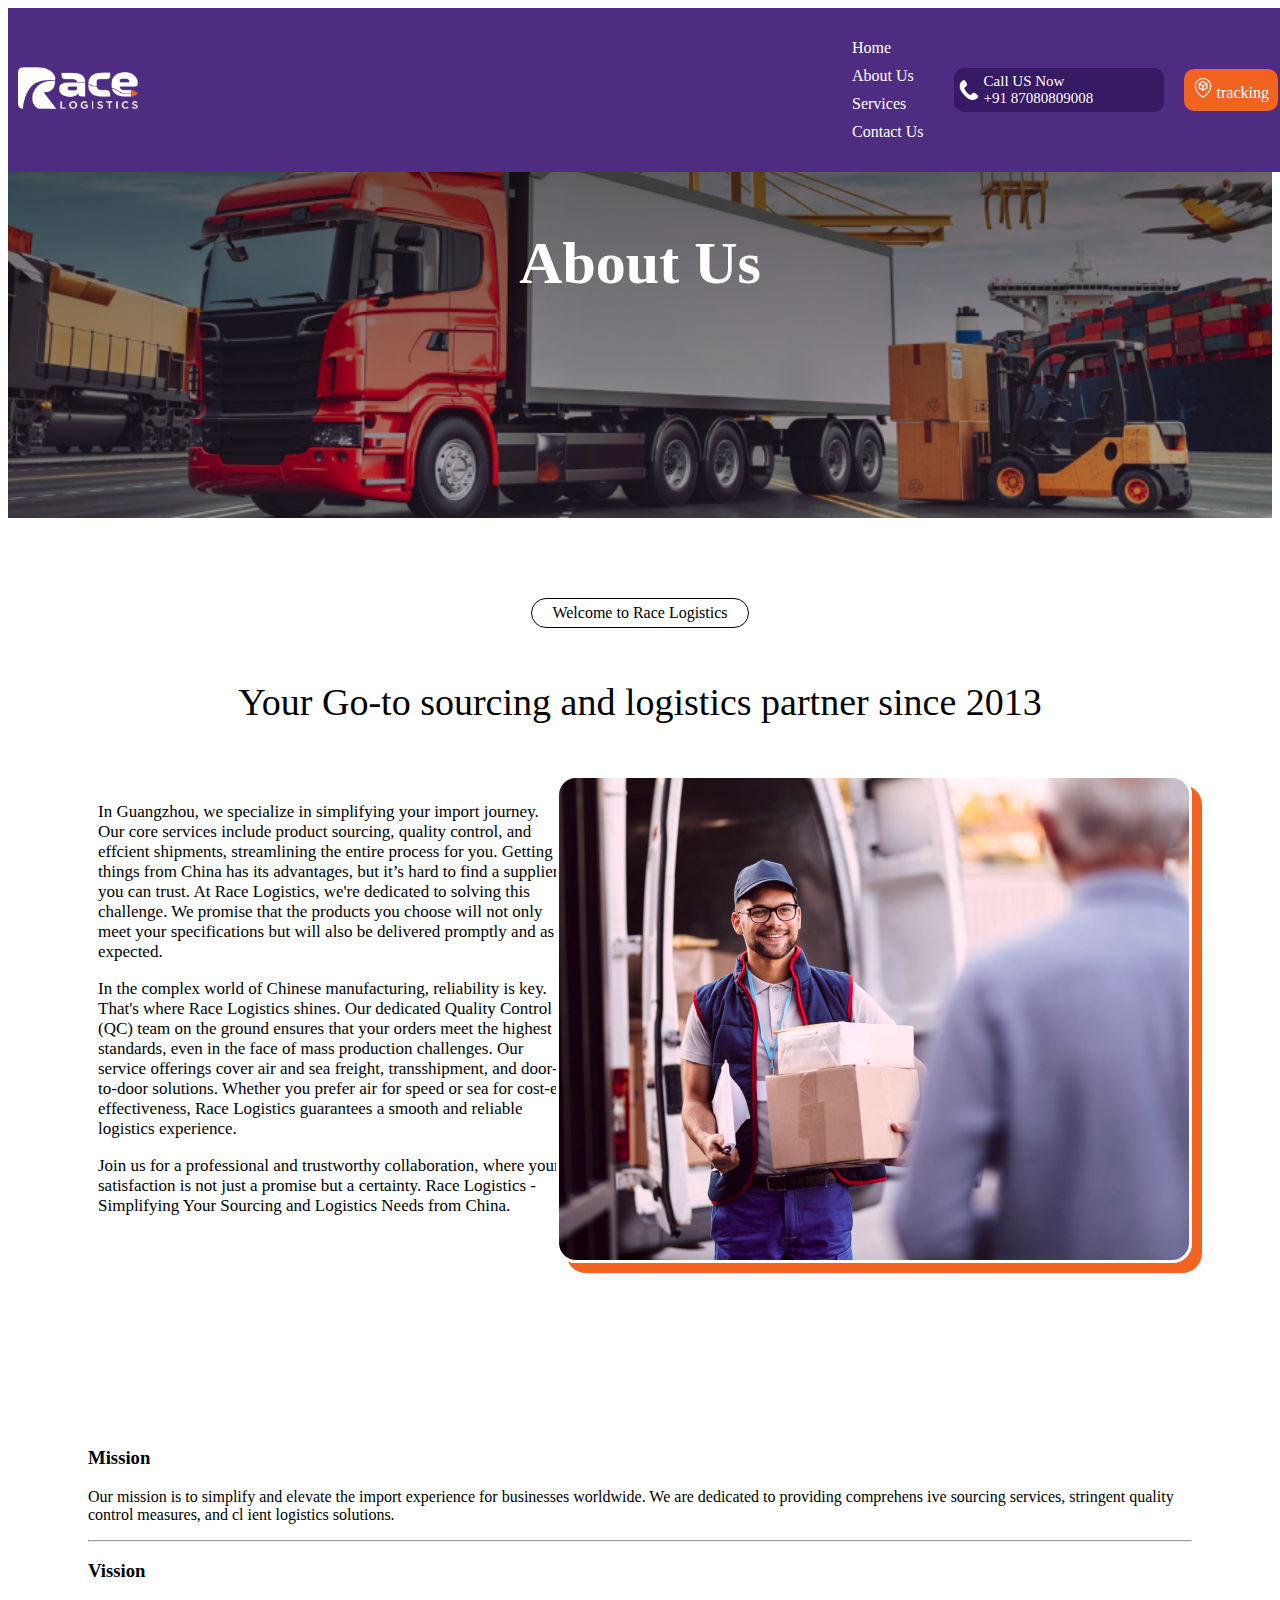
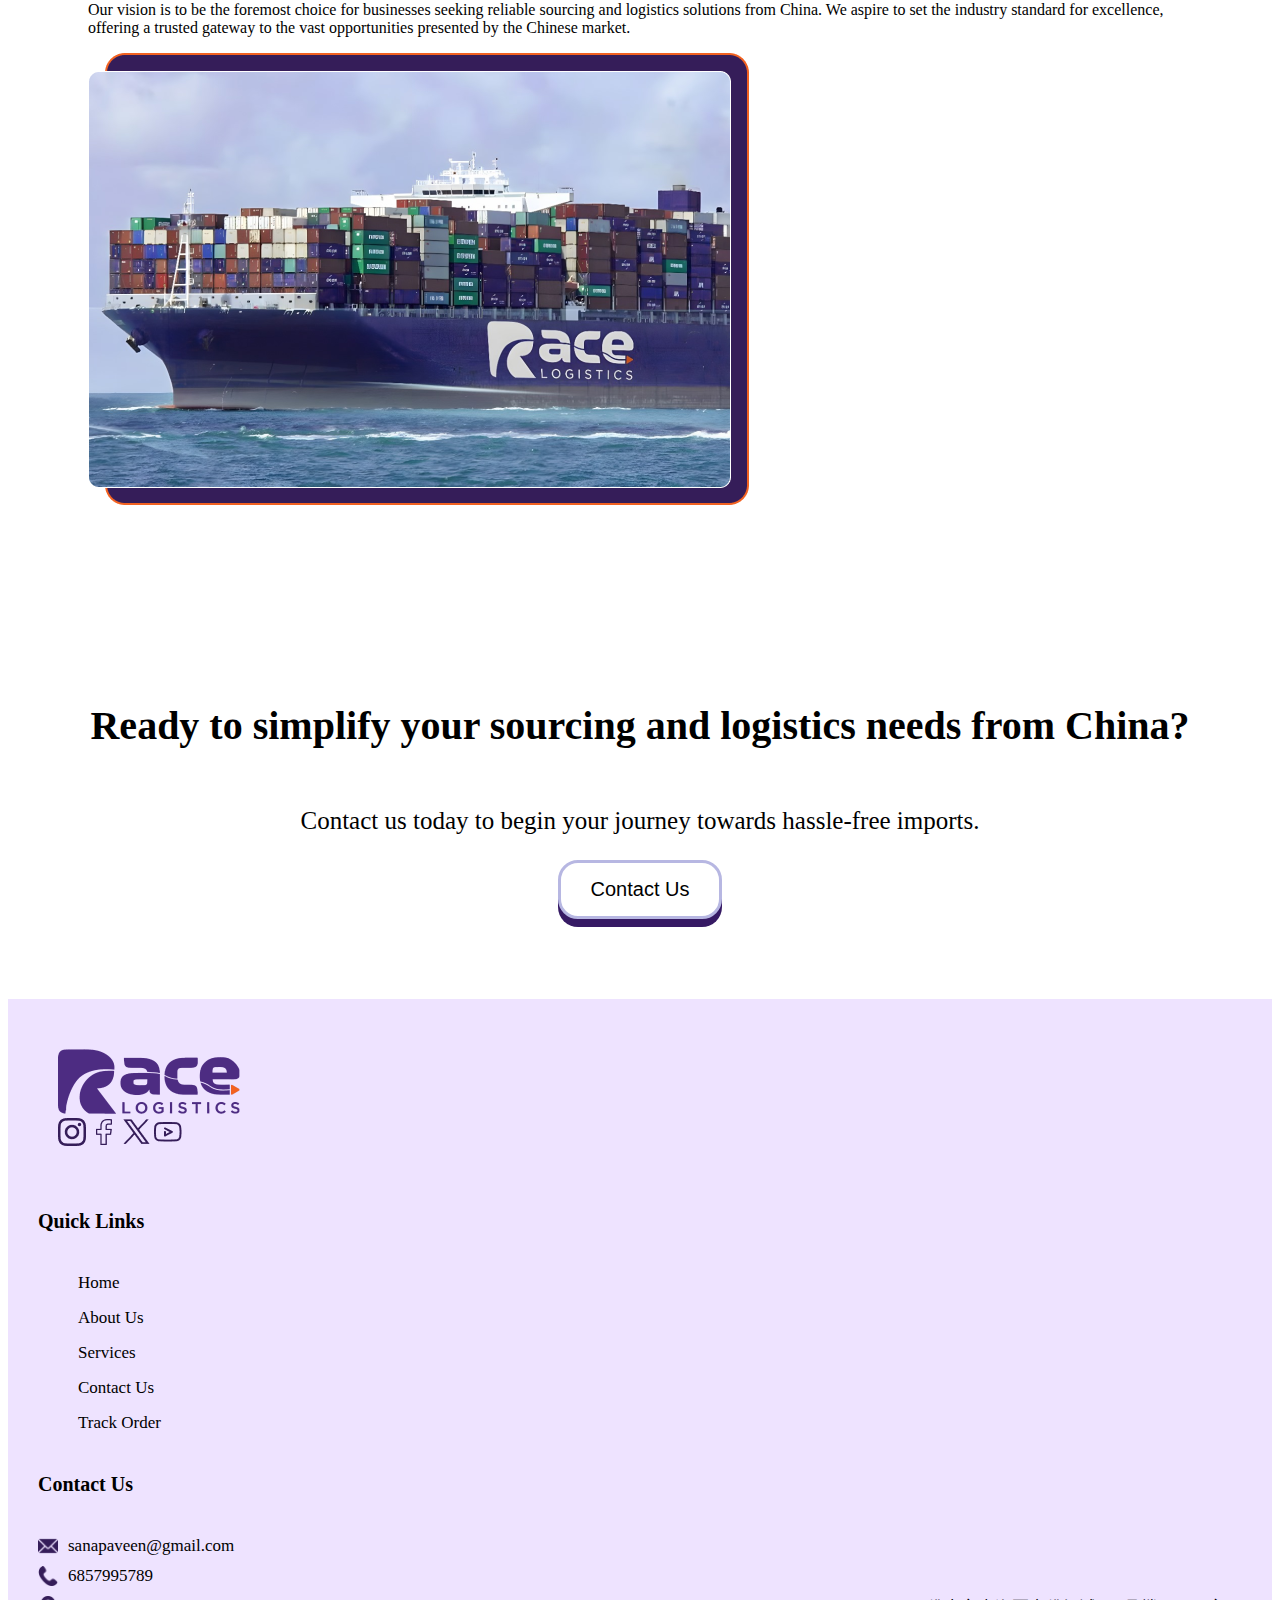
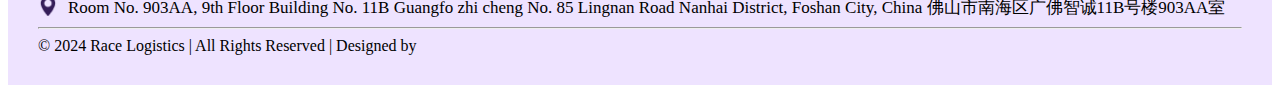
<file: about.html>
<!DOCTYPE html>
<html lang="en">

<head>
    <meta charset="UTF-8">
    <meta name="viewport" content="width=device-width, initial-scale=1.0">
    <title>about us</title>
    <link href="https://cdn.jsdelivr.net/npm/bootstrap@5.3.8/dist/css/bootstrap.min.css" rel="stylesheet"
        integrity="sha384-sRIl4kxILFvY47J16cr9ZwB07vP4J8+LH7qKQnuqkuIAvNWLzeN8tE5YBujZqJLB" crossorigin="anonymous">
    <link rel="stylesheet" href="css/style.css">
    <link rel="stylesheet" href="css/responsive.css">
</head>

<body>
    <header>
        <div class="container">
            <div class="header">
                <div class="logo">
                    <a href="index.html">
                        <img src="img/race-logo.png" alt="">
                    </a>
                </div>
                <div class="sub-group">
                    <nav>
                        <ul class="nav">
                            <li><a href="index.html">Home</a></li>
                            <li><a href="about.html">About Us</a></li>
                            <li><a href="services.html">Services</a></li>
                            <li><a href="">Contact Us</a></li>
                        </ul>
                    </nav>
                    <div class="call">
                        <img src="img/call.png" alt="">
                        <a href="tel=9809080809">Call US Now <br> +91 87080809008</a>
                    </div>
                    <div class="track">
                        <img src="img/track.png" alt="">
                        <a href="#">tracking</a>
                    </div>
                </div>
            </div>
        </div>
    </header>
    <section id="about-hero">
        <div class="container">
            <div class="about-hero">
                <h1>About Us</h1>
            </div>
        </div>
    </section>
    <section id="about-history">
        <div class="container">
            <div class="about-history">
                <p class="door">Welcome to Race Logistics</p>
                <h2>Your Go-to sourcing and logistics partner since 2013</h2>
                <div class="row">
                    <div class="col-lg-6">
                        <div class="text">
                            <p>In Guangzhou, we specialize in simplifying your import journey. Our core services include
                                product sourcing, quality control, and effcient shipments, streamlining the entire
                                process
                                for
                                you. Getting things from China has its advantages, but it’s hard to find a supplier you
                                can
                                trust. At Race Logistics, we're dedicated to solving this challenge. We promise that the
                                products you choose will not only meet your specifications but will also be delivered
                                promptly
                                and as expected. </p>

                            <p> In the complex world of Chinese manufacturing, reliability is key. That's where Race
                                Logistics
                                shines. Our dedicated Quality Control (QC) team on the ground ensures that your orders
                                meet
                                the
                                highest standards, even in the face of mass production challenges. Our service offerings
                                cover
                                air and sea freight, transshipment, and door-to-door solutions. Whether you prefer air
                                for
                                speed
                                or sea for cost-e effectiveness, Race Logistics guarantees a smooth and reliable
                                logistics
                                experience. </p>

                            <p> Join us for a professional and trustworthy collaboration, where your satisfaction is not
                                just a
                                promise but a certainty. Race Logistics - Simplifying Your Sourcing and Logistics Needs
                                from
                                China.</p>
                        </div>
                    </div>
                    <div class="col-lg-6">
                        <img src="img/about-history-image.png" alt="">
                    </div>
                </div>
            </div>
        </div>
    </section>
    <section id="about-goals">
        <div class="container">
            <div class="about-goals">
                <div class="row">
                    <div class="col-lg-6">
                        <div class="about-goal">
                            <div class="mission">
                                <h3>Mission</h3>
                                <p>Our mission is to simplify and elevate the import experience
                                    for businesses worldwide. We are dedicated to providing comprehens
                                    ive sourcing services, stringent quality control measures, and cl
                                    ient logistics solutions.</p>
                            </div>
                            <hr>
                            <div class="Vission">
                                <h3>Vission</h3>
                                <p>Our vision is to be the foremost choice for businesses seeking reliable
                                    sourcing and logistics solutions from China. We aspire to set the industry standard
                                    for excellence, offering a trusted
                                    gateway to the vast opportunities presented by the Chinese market.</p>
                            </div>
                        </div>
                    </div>
                    <div class="col-lg-6">
                        <img src="img/about-ship.png" alt="">
                    </div>
                </div>
            </div>
        </div>
    </section>
    <section id="common-contact">
        <div class="container">
            <div class="common-contact">
                <h2>Ready to simplify your sourcing and logistics needs from China?</h2>
                <p>Contact us today to begin your journey towards hassle-free imports.</p>
                <button>
                    <a href="">Contact Us</a>
                </button>
            </div>
        </div>
    </section>
    <footer>
        <div class="container">
            <div class="footer">
                <div class="row">
                    <div class="col-lg-7 col-md   col-sm-">
                        <div class="footer-image">
                            <a href="index.html">
                                <img src="img/logo2.png" alt="">
                            </a>
                            <div class="apps">
                                <a href="http://instagram.com">
                                    <img src="img/instagram.png" alt="">
                                </a>
                                <a href="http://facebook.com">
                                    <img src="img/facebook.png" alt="">
                                </a>
                                <a href="http://twitor.com">
                                    <img src="img/titor.png" alt="">
                                </a>
                                <a href="http://youtoub.com">
                                    <img src="img/youtoub.png" alt="">
                                </a>
                            </div>
                        </div>
                    </div>
                    <div class="col-lg-2 col-md   col-sm">
                        <h3>Quick Links</h3>
                        <nav>
                            <ul class="nav">
                                <li><a href="#">Home</a></li>
                                <li><a href="#">About Us</a></li>
                                <li><a href="#">Services</a></li>
                                <li><a href="#">Contact Us</a></li>
                                <li><a href="#">Track Order</a></li>
                            </ul>

                    </div>
                    </nav>

                    <div class="col-lg-3 col-md   col-sm">
                        <h3>Contact Us</h3>
                        <div class="contact-us">
                            <div class="mini-group">
                                <img src="img/email.png" alt="">
                                <a href="emai">sanapaveen@gmail.com</a>
                            </div>
                            <div class="mini-group">
                                <img src="img/phone.png" alt="">
                                <a href="tel:6869988069">6857995789</a>
                            </div>
                            <div class="mini-group">
                                <img src="img/location.png" alt="">
                                <a href="http://google.com">Room No. 903AA, 9th Floor Building No. 11B Guangfo zhi cheng
                                    No.
                                    85 Lingnan Road Nanhai District, Foshan City, China
                                    佛山市南海区广佛智诚11B号楼903AA室</a>
                            </div>
                        </div>
                    </div>
                </div>
            </div>
            <hr>
            <div class="">
                © 2024 Race Logistics | All Rights Reserved | Designed by
            </div>
        </div>
        </div>
    </footer>


   

</body>

</html>
</file>
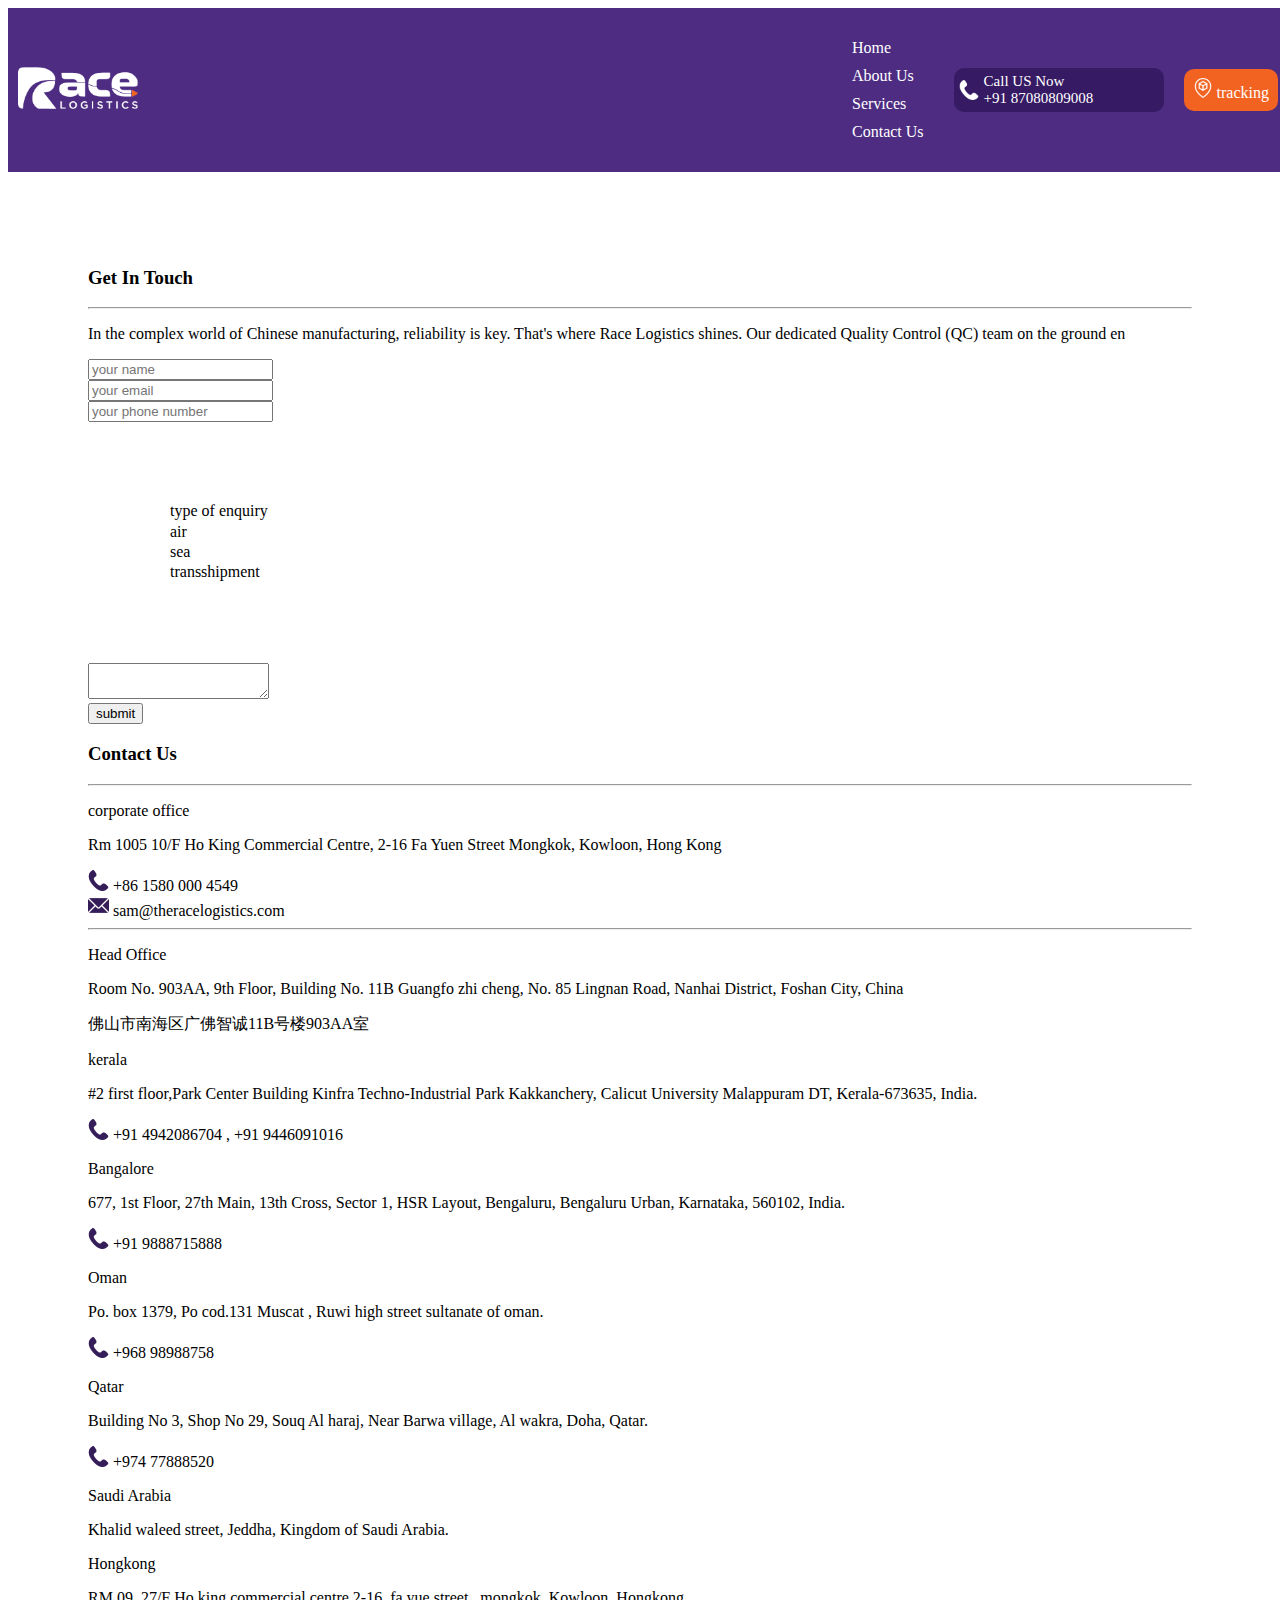
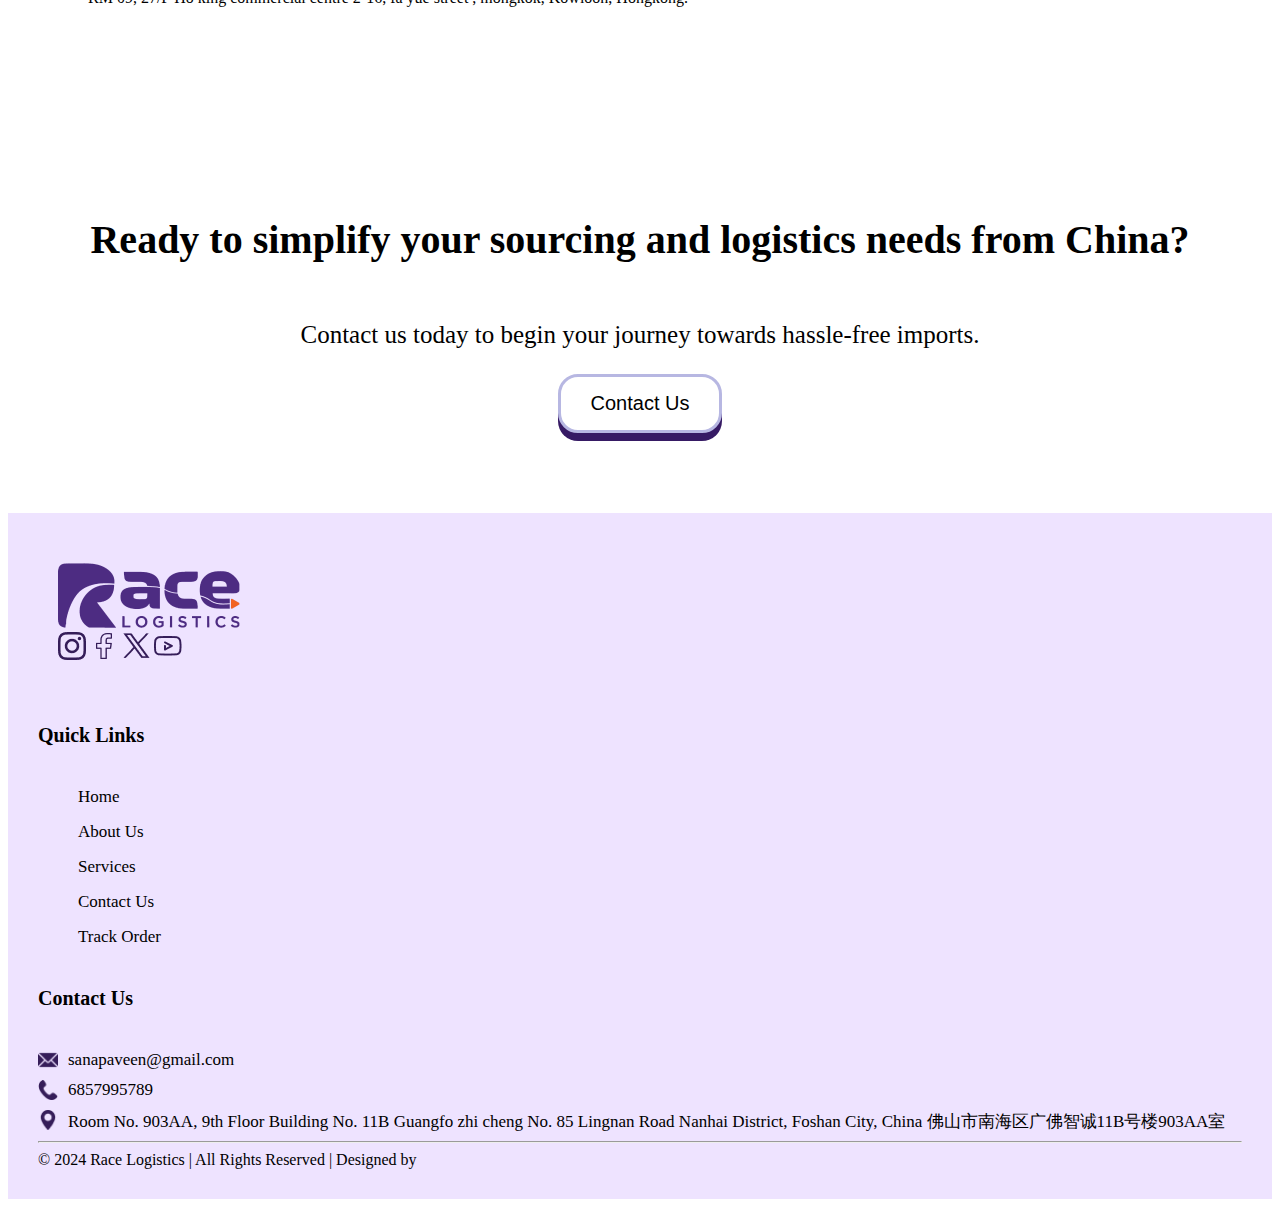
<file: contact.html>
<!DOCTYPE html>
<html lang="en">

<head>
    <meta charset="UTF-8">
    <meta name="viewport" content="width=device-width, initial-scale=1.0">
    <title>Contact Us</title>
    <link href="https://cdn.jsdelivr.net/npm/bootstrap@5.3.8/dist/css/bootstrap.min.css" rel="stylesheet"
        integrity="sha384-sRIl4kxILFvY47J16cr9ZwB07vP4J8+LH7qKQnuqkuIAvNWLzeN8tE5YBujZqJLB" crossorigin="anonymous">
    <link rel="stylesheet" href="css/style.css">
    <link rel="stylesheet" href="css/responsive.css">
</head>

<body>
    <header>
        <div class="container">
            <div class="header">
                <div class="logo">
                    <a href="index.html">
                        <img src="img/race-logo.png" alt="">
                    </a>
                </div>
                <div class="sub-group">
                    <nav>
                        <ul class="nav">
                            <li><a href="index.html">Home</a></li>
                            <li><a href="about.html">About Us</a></li>
                            <li><a href="services.html">Services</a></li>
                            <li><a href="contact.html">Contact Us</a></li>
                        </ul>
                    </nav>
                    <div class="call">
                        <img src="img/call.png" alt="">
                        <a href="tel=9809080809">Call US Now <br> +91 87080809008</a>
                    </div>
                    <div class="track">
                        <img src="img/track.png" alt="">
                        <a href="#">tracking</a>
                    </div>
                </div>
            </div>
        </div>
    </header>
    <section id="contact-hero">
        <div class="container">
            <div class="contact-hero">

            </div>
        </div>
    </section>
    <section id="about-contact">
        <div class="container">
            <div class="about-contact">
                <div class="raw ">
                    <div class="col-lg-12">
                        <div class="row box">
                            <div class="col-lg-6">
                                <div class="">
                                    <h3 class="contact-h3">Get In Touch</h3>
                                    <hr>
                                    <p class=" big contact-pp">In the complex world of Chinese manufacturing, reliability is
                                        key. That's where Race Logistics shines. Our dedicated Quality Control (QC) team
                                        on the ground en</p>
                                    <form action="">
                                        <div class="row g-1">
                                            <div class="col-lg-6">
                                                <div class="apply-info">
                                                    <input type="text" name="name" placeholder="your name">
                                                </div>
                                            </div>
                                            <div class="col-lg-6">
                                                <div class="apply-info">
                                                    <input type="text" name="email" placeholder="your email">
                                                </div>
                                            </div>
                                            <div class="col-lg-6">
                                                <div class="apply-info">
                                                    <input type="text" name="number" placeholder="your phone number">
                                                </div>
                                            </div>
                                            <div class="col-lg-6">
                                                <div class="apply-info">
                                                    <div class="flexbottom">
                                                        <section name="enquiry" id="">
                                                            <option value="">type of enquiry</option>
                                                            <option value="air">air</option>
                                                            <option value="sea">sea</option>
                                                            <option value="transshipment">transshipment</option>
                                                        </section>
                                                    </div>
                                                </div>
                                            </div>
                                            <div class="col-lg-12">
                                                <div class="flexbottom-addrs">
                                                    <textarea name="address" id="" placeholder="address">
                                                    </textarea>
                                                </div>
                                            </div>
                                        </div>
                                    </form>
                                    <button class="formsubmit">submit</button>
                                </div>
                            </div>
                            <div class="col-lg-2">

                            </div>
                            <div class="col-lg-4">
                                <div class="">
                                    <h3 class="contact-h3">Contact Us</h3>
                                    <hr>
                                    <p class="contact-p contact-pp">corporate office</p>
                                    <p class="contact-pp">Rm 1005 10/F
                                        Ho King Commercial Centre,
                                        2-16 Fa Yuen Street Mongkok,
                                        Kowloon, Hong Kong</p>
                                 <div class="china">
                                       <div >
                                        <img class="img" src="img/phone-contact.png" alt="">
                                        <a class="a" href="tel:+86 1580 000 4549"> +86 1580 000 4549</a>
                                    </div>
                                    <div >
                                        <img class="img"  src="img/email-contact.png" alt="">
                                        <a class="a" href="email"> sam@theracelogistics.com</a>
                                    </div>
                                 </div>
                                    <hr>
                                    <p class="contact-p contact-pp">Head Office</p>
                                    <p class="contact-pp">Room No. 903AA, 9th Floor,
                                        Building No. 11B Guangfo zhi cheng,
                                        No. 85 Lingnan Road,
                                        Nanhai District, Foshan City, China</p>
                                    <p class="china">佛山市南海区广佛智诚11B号楼903AA室</p>
                                </div>
                            </div>
                        </div>
                    </div>
                    <div class="col-lg-12">
                        <div class="row box g-3">
                            <div class="col-lg-4">
                                <p class="contact-p contact-pp">kerala</p>
                                <p class="contact-pp">#2 first floor,Park Center Building
                                    Kinfra Techno-Industrial Park
                                    Kakkanchery, Calicut University
                                    Malappuram DT, Kerala-673635, India.</p>
                                <img class="img" src="img/phone-contact.png" alt="">
                                <a class="a" href="tel: +91 4942086704 , +91 9446091016"> +91 4942086704 , +91 9446091016</a>
                            </div>
                            <div class="col-lg-4">
                                <p class="contact-p contact-pp">Bangalore</p>
                                <p class="contact-pp">677, 1st Floor, 27th Main,
                                    13th Cross, Sector 1, HSR Layout,
                                    Bengaluru, Bengaluru Urban,
                                    Karnataka, 560102, India.</p>
                                <img class="img" src="img/phone-contact.png" alt="">
                                <a class="a" href="tel: +91 9888715888"> +91 9888715888</a>
                            </div>
                            <div  class="col-lg-4">
                                <p class="contact-p contact-pp">Oman</p>
                                <p class="contact-pp">Po. box 1379, Po cod.131 Muscat ,
                                    Ruwi high street
                                    sultanate of oman.</p>
                                <img class="img" src="img/phone-contact.png" alt="">
                                <a class="a" href="tel:  +968 98988758"> +968 98988758</a>
                            </div>
                            <div class="col-lg-4">
                                <p class="contact-p contact-pp">Qatar</p>
                                <p class="contact-pp">Building No 3, Shop No 29,
                                    Souq Al haraj, Near Barwa village,
                                    Al wakra, Doha, Qatar.</p>
                                <img class="img" src="img/phone-contact.png" alt="">
                                <a class="a" href="tel:   +974 77888520"> +974 77888520</a>
                            </div>
                            <div class="col-lg-4">
                                <p class="contact-p contact-pp">Saudi Arabia</p>
                                <p class="contact-pp">Khalid waleed street,
                                    Jeddha, Kingdom of Saudi Arabia.</p>
                            </div>
                            <div class="col-lg-4">
                                <p class="contact-p contact-pp">Hongkong</p>
                                <p class="contact-pp">RM 09, 27/F Ho king commercial
                                    centre 2-16, fa yue street ,
                                    mongkok, Kowloon, Hongkong.</p>
                            </div>
                        </div>
                    </div>
                </div>
            </div>
        </div>
    </section>
    <section id="common-contact">
        <div class="container">
            <div class="common-contact">
                <h2>Ready to simplify your sourcing and logistics needs from China?</h2>
                <p>Contact us today to begin your journey towards hassle-free imports.</p>
                <button>
                    <a href="">Contact Us</a>
                </button>
            </div>
        </div>
    </section>
    <footer>
        <div class="container">
            <div class="footer">
                <div class="row">
                    <div class="col-lg-7 col-md   col-sm-">
                        <div class="footer-image">
                            <a href="index.html">
                                <img src="img/logo2.png" alt="">
                            </a>
                            <div class="apps">
                                <a href="http://instagram.com">
                                    <img src="img/instagram.png" alt="">
                                </a>
                                <a href="http://facebook.com">
                                    <img src="img/facebook.png" alt="">
                                </a>
                                <a href="http://twitor.com">
                                    <img src="img/titor.png" alt="">
                                </a>
                                <a href="http://youtoub.com">
                                    <img src="img/youtoub.png" alt="">
                                </a>
                            </div>
                        </div>
                    </div>
                    <div class="col-lg-2 col-md   col-sm">
                        <h3>Quick Links</h3>
                        <nav>
                            <ul class="nav">
                                <li><a href="#">Home</a></li>
                                <li><a href="#">About Us</a></li>
                                <li><a href="#">Services</a></li>
                                <li><a href="#">Contact Us</a></li>
                                <li><a href="#">Track Order</a></li>
                            </ul>

                    </div>
                    </nav>

                    <div class="col-lg-3 col-md   col-sm">
                        <h3>Contact Us</h3>
                        <div class="contact-us">
                            <div class="mini-group">
                                <img src="img/email.png" alt="">
                                <a href="emai">sanapaveen@gmail.com</a>
                            </div>
                            <div class="mini-group">
                                <img src="img/phone.png" alt="">
                                <a href="tel:6869988069">6857995789</a>
                            </div>
                            <div class="mini-group">
                                <img src="img/location.png" alt="">
                                <a href="http://google.com">Room No. 903AA, 9th Floor Building No. 11B Guangfo zhi cheng
                                    No.
                                    85 Lingnan Road Nanhai District, Foshan City, China
                                    佛山市南海区广佛智诚11B号楼903AA室</a>
                            </div>
                        </div>
                    </div>
                </div>
            </div>
            <hr>
            <div class="">
                © 2024 Race Logistics | All Rights Reserved | Designed by
            </div>
        </div>
        </div>
    </footer>
</body>

</html>
</file>
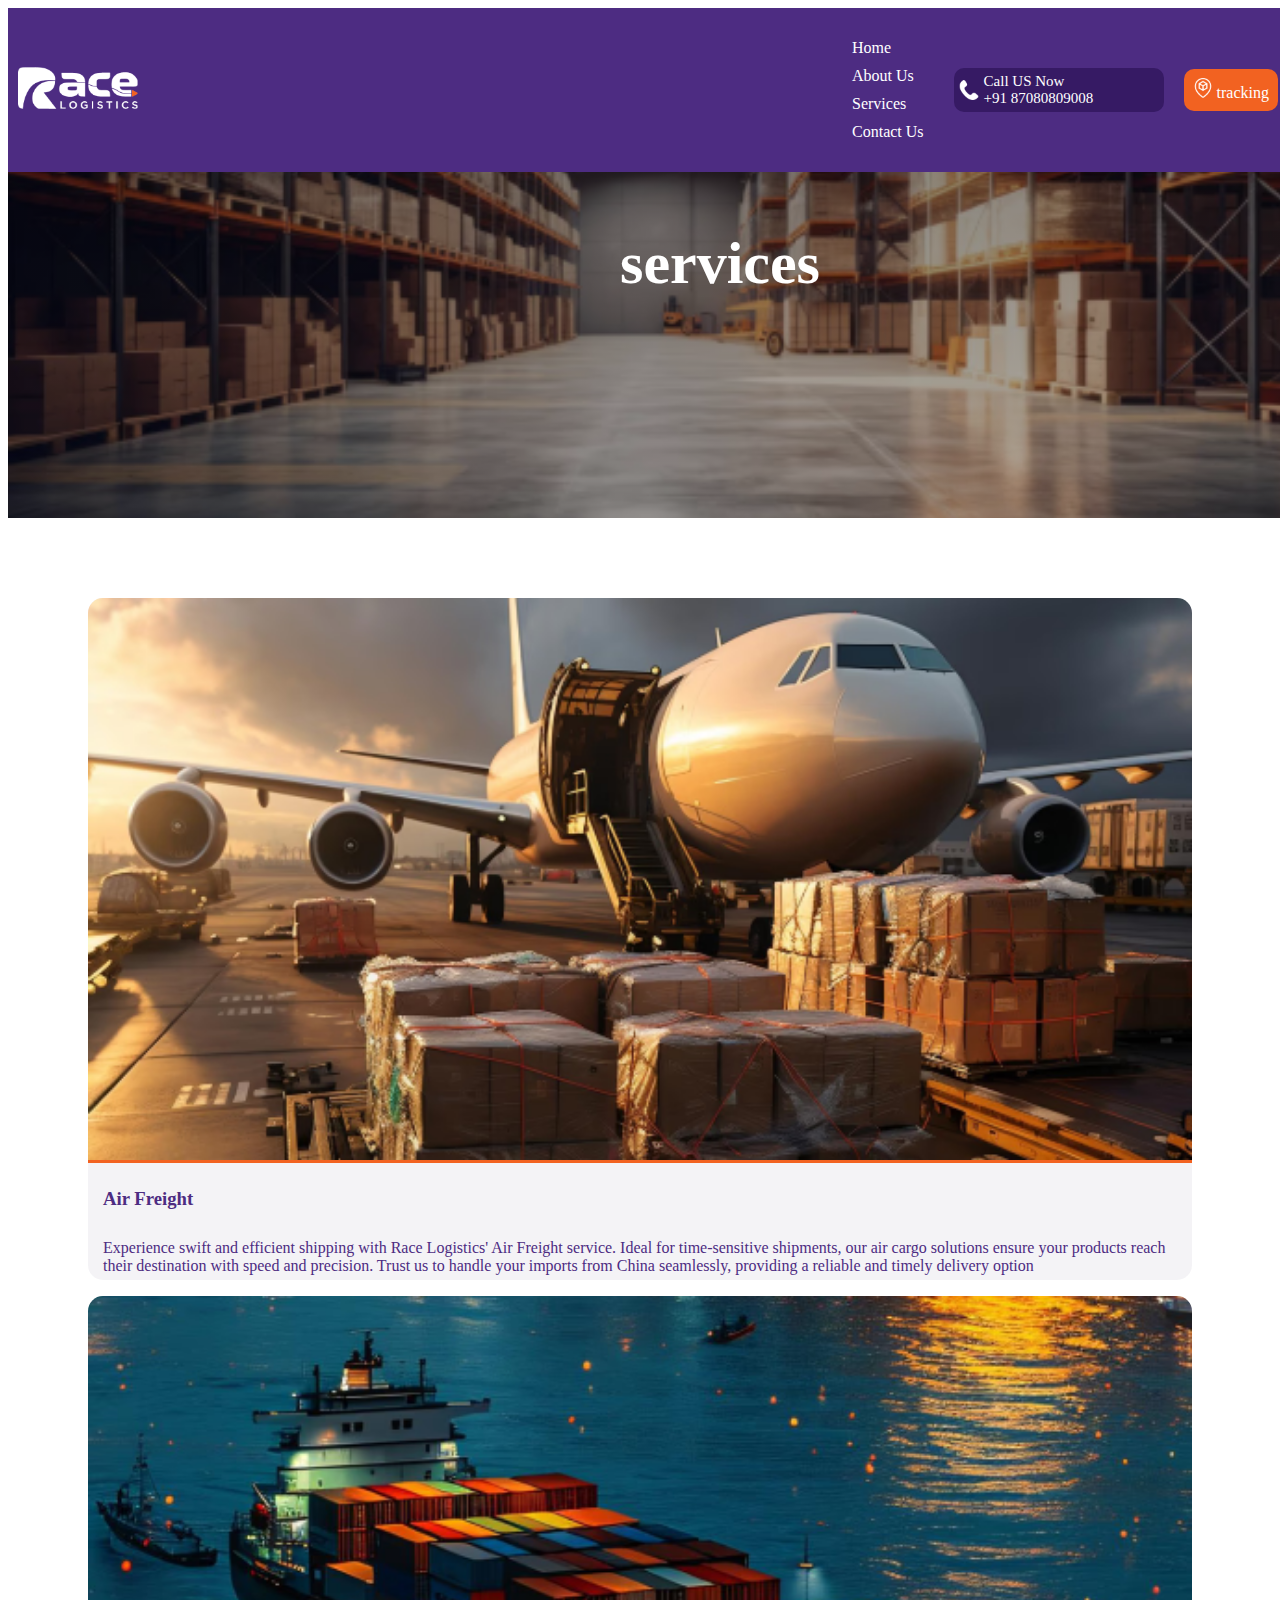
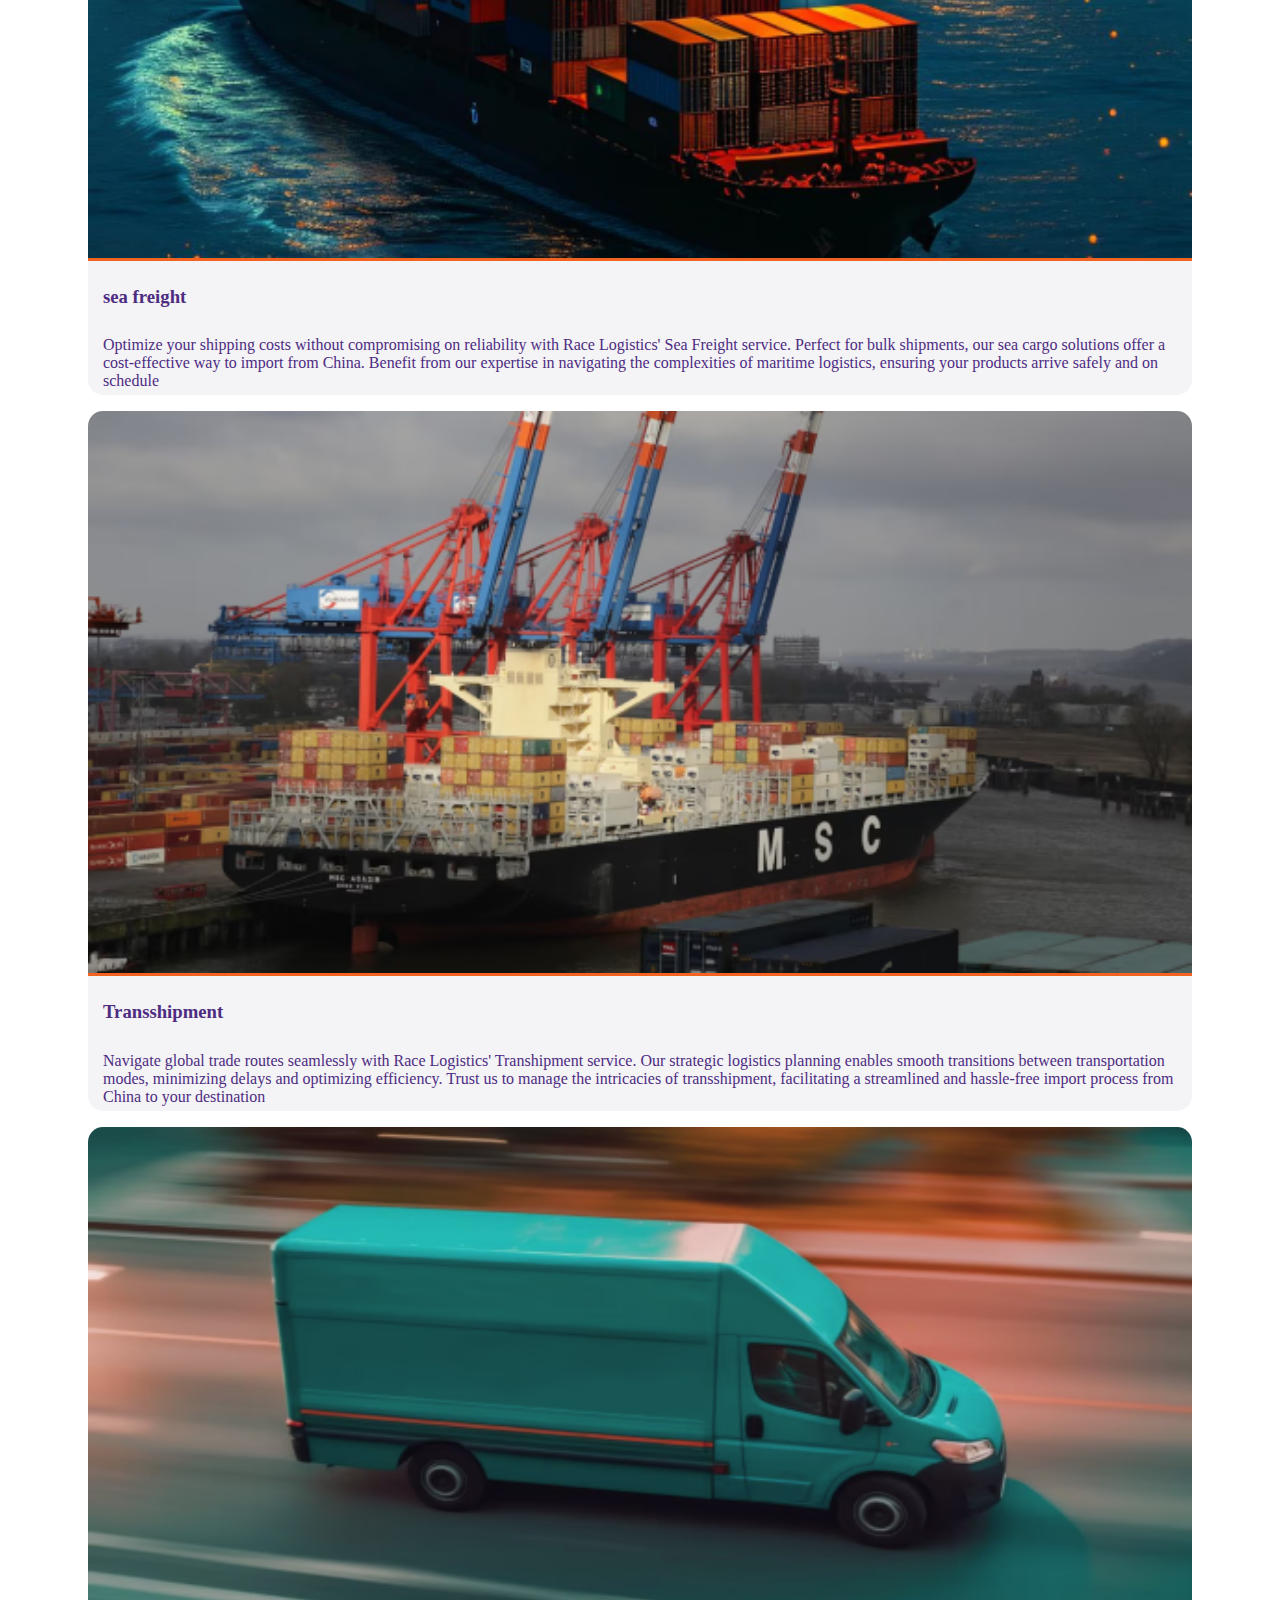
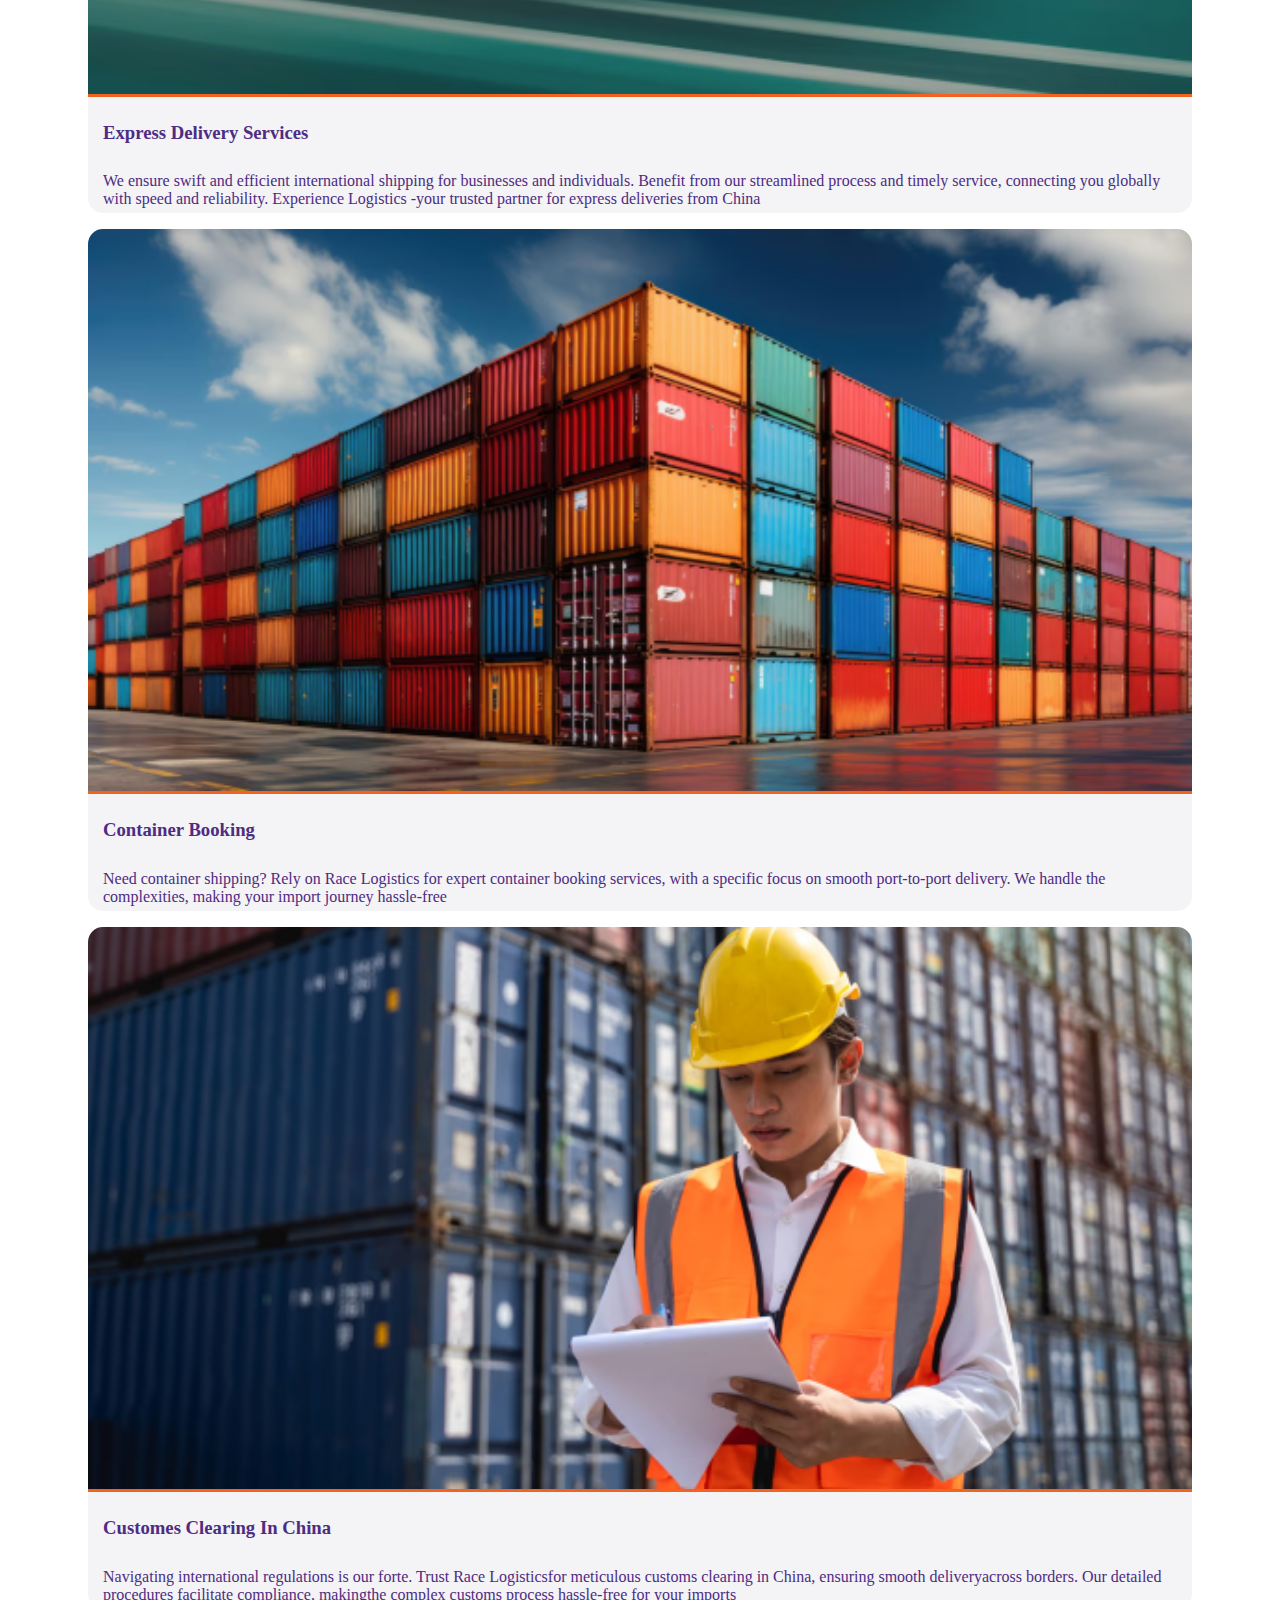
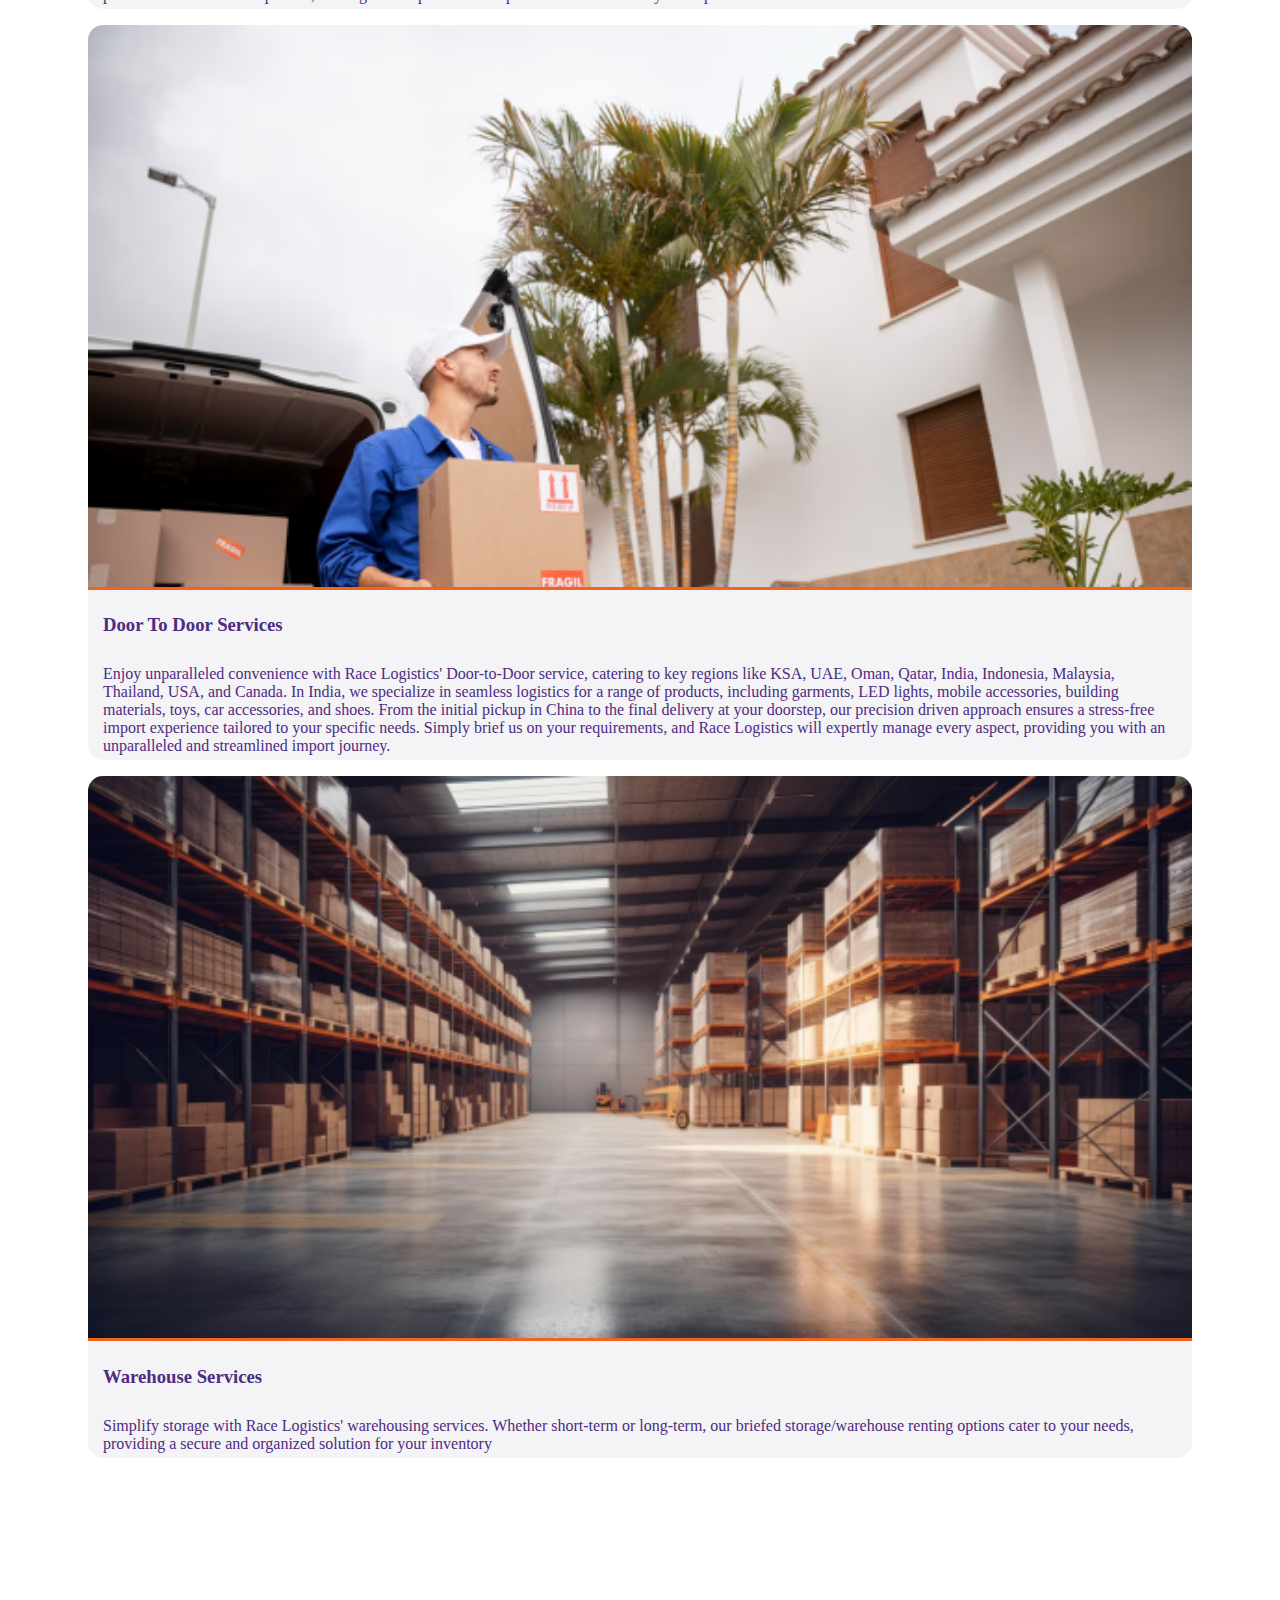
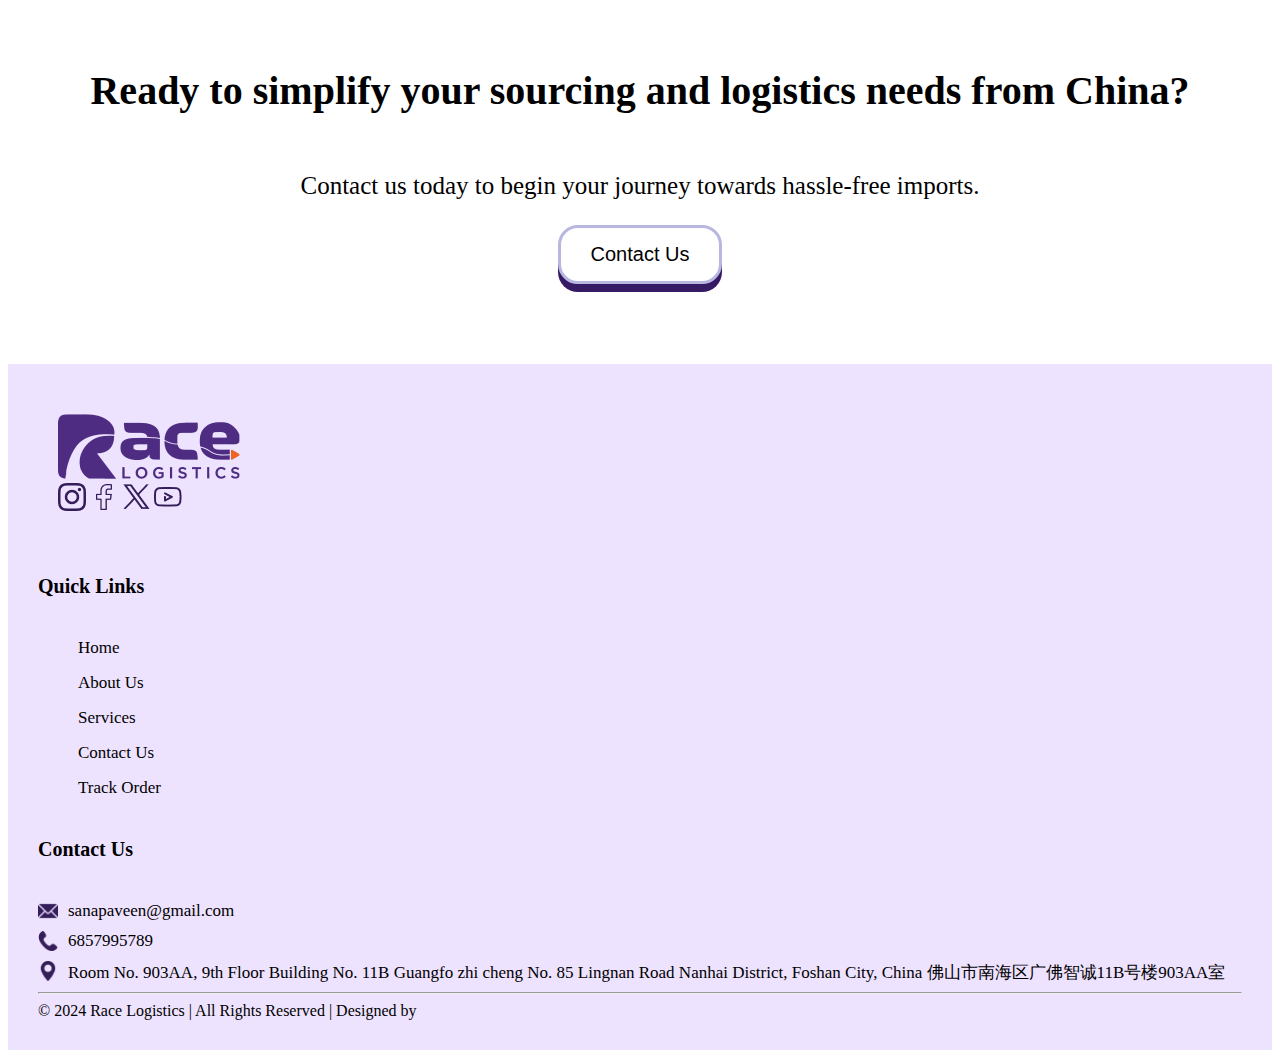
<file: services.html>
<!DOCTYPE html>
<html lang="en">

<head>
    <meta charset="UTF-8">
    <meta name="viewport" content="width=device-width, initial-scale=1.0">
    <title>Services</title>
    <link rel="shotcut icon" href="">
    <link href="https://cdn.jsdelivr.net/npm/bootstrap@5.3.8/dist/css/bootstrap.min.css" rel="stylesheet"
        integrity="sha384-sRIl4kxILFvY47J16cr9ZwB07vP4J8+LH7qKQnuqkuIAvNWLzeN8tE5YBujZqJLB" crossorigin="anonymous">
    <link rel="stylesheet" href="css/responsive.css">
    <link rel="stylesheet" href="css/style.css">
</head>

<body>
    <header>
        <div class="container">
            <div class="header">
                <div class="logo">
                    <a href="index.html">
                        <img src="img/race-logo.png" alt="">
                    </a>
                </div>
                <div class="sub-group">
                    <nav>
                        <ul class="nav">
                            <li><a href="index.html">Home</a></li>
                            <li><a href="about.html">About Us</a></li>
                            <li><a href="services.html">Services</a></li>
                            <li><a href="">Contact Us</a></li>
                        </ul>
                    </nav>
                    <div class="call">
                        <img src="img/call.png" alt="">
                        <a href="tel=9809080809">Call US Now <br> +91 87080809008</a>
                    </div>
                    <div class="track">
                        <img src="img/track.png" alt="">
                        <a href="#">tracking</a>
                    </div>
                </div>
            </div>
        </div>
    </header>
    <section id="services-hero">
        <div class="container-hero">
            <div class="services-hero">
                <h1>services</h1>
            </div>
        </div>
    </section>
    <section id="moreinfo-services">
        <div class="container">
            <div class="moreinfo-services">
                <div class="row g-3">
                    <div class="col-lg-6 col-md-12 col-sm-12">
                        <div class="different-services">
                            <img src="services-img/image1.png" alt="">
                            <h3 class="h3-services">Air Freight</h3>
                            <p class="p-services">Experience swift and efficient shipping with Race Logistics' Air Freight service. Ideal for time-sensitive shipments, our air cargo solutions ensure your products reach their destination with speed and precision. Trust us to handle your imports from China seamlessly, providing a reliable and timely delivery option</p>
                        </div>
                    </div>
                    <div class="col-lg-6 col-md-12 col-sm-12">
                        <div class="different-services">
                            <img src="services-img/img2.png" alt="">
                            <h3 class="h3-services">sea freight</h3>
                            <p class="p-services">Optimize your shipping costs without compromising on reliability with Race Logistics' Sea Freight service. Perfect for bulk shipments, our sea cargo solutions offer a cost-effective way to import from China. Benefit from our expertise in navigating the complexities of maritime logistics, ensuring your products arrive safely and on schedule</p>
                        </div>
                    </div>
                    <div class="col-lg-6 col-md-12 col-sm-12">
                         <div class="different-services">
                            <img src="services-img/img3.png" alt="">
                            <h3 class="h3-services">Transshipment</h3>
                            <p class="p-services">Navigate global trade routes seamlessly with Race Logistics' Transhipment service. Our strategic logistics planning enables smooth transitions between transportation modes, minimizing delays and optimizing efficiency. Trust us to manage the intricacies of transshipment, facilitating a streamlined and hassle-free import process from China to your destination</p>
                        </div>
                    </div>
                    <div class="col-lg-6 col-md-12 col-sm-12">
                         <div class="different-services">
                            <img src="services-img/img4.png" alt="">
                            <h3 class="h3-services">Express Delivery Services</h3>
                            <p class="p-services">We ensure swift and efficient international shipping for businesses and individuals. Benefit from our streamlined process and timely service, connecting you globally with speed and reliability. Experience Logistics -your trusted partner for express deliveries from China</p>
                        </div>
                    </div>
                    <div class="col-lg-6 col-md-12 col-sm-12">
                         <div class="different-services">
                            <img src="services-img/img5.png" alt="">
                            <h3 class="h3-services">Container Booking</h3>
                            <p class="p-services">Need container shipping? Rely on Race Logistics for expert container booking services, with a specific focus on smooth port-to-port delivery. We handle the complexities, making your import journey hassle-free</p>
                        </div>
                    </div>
                    <div class="col-lg-6 col-md-12 col-sm-12">
                         <div class="different-services">
                            <img src="services-img/img6.png" alt="">
                            <h3 class="h3-services">Customes Clearing In China</h3>
                            <p class="p-services">Navigating international regulations is our forte. Trust Race Logisticsfor meticulous customs clearing in China, ensuring smooth deliveryacross borders. Our detailed procedures facilitate compliance, makingthe complex customs process hassle-free for your imports</p>
                        </div>
                    </div>
                    <div class="col-lg-6 col-md-12 col-sm-12">
                         <div class="different-services">
                            <img src="services-img/img7.png" alt="">
                            <h3 class="h3-services">Door To Door Services</h3>
                            <p class="p-services">Enjoy unparalleled convenience with Race Logistics' Door-to-Door service, catering to key regions like KSA, UAE, Oman, Qatar, India, Indonesia, Malaysia, Thailand, USA, and Canada. In India, we specialize in seamless logistics for a range of products, including garments, LED lights, mobile accessories, building materials, toys, car accessories, and shoes. From the initial pickup in China to the final delivery at your doorstep, our precision driven approach ensures a stress-free import experience tailored to your specific needs. Simply brief us on your requirements, and Race Logistics will expertly manage every aspect, providing you with an unparalleled and streamlined import journey.</p>
                        </div>
                    </div>
                    <div class="col-lg-6 col-md-12 col-sm-12">
                         <div class="different-services">
                            <img src="services-img/img8.png" alt="">
                            <h3 class="h3-services">Warehouse Services</h3>
                            <p class="p-services">Simplify storage with Race Logistics' warehousing services. Whether short-term or long-term, our briefed storage/warehouse renting options cater to your needs, providing a secure and organized solution for your inventory</p>
                        </div>
                    </div>
                </div>
            </div>
        </div>
    </section>
    <section id="common-contact">
        <div class="container">
            <div class="common-contact">
                <h2>Ready to simplify your sourcing and logistics needs from China?</h2>
                <p>Contact us today to begin your journey towards hassle-free imports.</p>
                <button>
                    <a href="">Contact Us</a>
                </button>
            </div>
        </div>
    </section>

    <footer>
        <div class="container">
            <div class="footer">
                <div class="row">
                    <div class="col-lg-7 col-md   col-sm-">
                        <div class="footer-image">
                            <a href="index.html">
                                <img src="img/logo2.png" alt="">
                            </a>
                            <div class="apps">
                                <a href="http://instagram.com">
                                    <img src="img/instagram.png" alt="">
                                </a>
                                <a href="http://facebook.com">
                                    <img src="img/facebook.png" alt="">
                                </a>
                                <a href="http://twitor.com">
                                    <img src="img/titor.png" alt="">
                                </a>
                                <a href="http://youtoub.com">
                                    <img src="img/youtoub.png" alt="">
                                </a>
                            </div>
                        </div>
                    </div>
                    <div class="col-lg-2 col-md   col-sm">
                        <h3>Quick Links</h3>
                        <nav>
                            <ul class="nav">
                                <li><a href="#">Home</a></li>
                                <li><a href="#">About Us</a></li>
                                <li><a href="#">Services</a></li>
                                <li><a href="#">Contact Us</a></li>
                                <li><a href="#">Track Order</a></li>
                            </ul>

                    </div>
                    </nav>

                    <div class="col-lg-3 col-md   col-sm">
                        <h3>Contact Us</h3>
                        <div class="contact-us">
                            <div class="mini-group">
                                <img src="img/email.png" alt="">
                                <a href="emai">sanapaveen@gmail.com</a>
                            </div>
                            <div class="mini-group">
                                <img src="img/phone.png" alt="">
                                <a href="tel:6869988069">6857995789</a>
                            </div>
                            <div class="mini-group">
                                <img src="img/location.png" alt="">
                                <a href="http://google.com">Room No. 903AA, 9th Floor Building No. 11B Guangfo zhi cheng
                                    No.
                                    85 Lingnan Road Nanhai District, Foshan City, China
                                    佛山市南海区广佛智诚11B号楼903AA室</a>
                            </div>
                        </div>
                    </div>
                </div>
            </div>
            <hr>
            <div class="">
                © 2024 Race Logistics | All Rights Reserved | Designed by
            </div>
        </div>
        </div>
    </footer>
</body>

</html>
</file>
<file: css/style.css>
ul li{
    list-style: none;
    padding: 0%;
    margin: 0%;
}
a{
    text-decoration: none;
    display: inline-block;
    color: inherit;
}
section{
    padding: 80px;
}
.call-tel{
    padding-bottom: 30px;
}
.call-tel img{
    background-color: rgb(138, 189, 61);
    border-radius: 50%;
    padding: 10px;
    width: 90px;
}
.whatsapp img{
    width: 90px;
}
.contact-by{
    padding-left: 5px;
    gap: 10px;
    position: fixed;

}
/* header */
header{
    background-color: #4d2c82;
    position: fixed;
    width: 100%;
    padding: 0%;
    z-index: 100;

}
.header{
    display: flex;
    flex-direction: row;
    justify-content: space-between;
    padding: 10px;
    align-items: center;
}
.sub-group{
    display: flex;
    flex-direction: row;
    justify-content: end;
    align-items: center;
    color: white;
    gap: 20px;
   
}
.header .nav a{
    gap: 20px;
    transition: 0.3s;
    border-radius: 5px;
    padding:5px 10px;
    
}
.header .nav a:hover{
    background-color: #371d61;
           border-radius: 10px;
           
}
.header .logo img{
    width: 120px;
}
.call{
  background-color:#361a64;
    padding: 5px;
    border-radius: 10px;
    width: 200px;
    display: flex;
    flex-direction: row;
    align-items: center;
    font-size: 15px;
    line-height: 17px;
    gap: 5px;
}
.header .call img,.track img{
    width: 20px;
}
.track{
    background-color: #f26221;
    padding: 9px;
    border-radius: 10px;
}
/* hero */
#hero{
    background: url('/img/banner2.avif');
    height:100vh;
    width: 100%;
    background-size: cover;
    background-repeat: no-repeat;
    background-position: center;
    color: white;
    display: flex;
    align-items: center;
}
.tracking-info input{
   border-radius: 20px;
   background-color: white;
   padding: 15px 20px;
   border: none;
   width: 100%;
   max-width: 400px;
}
.tracking-info a{
    background-color:#f26221 ;
    border-radius: 20px;
    padding: 15px 30px;
    margin: 5px;   
}
.hero-contant p{
    font-size: 20px;
}
.hero-contant h1{
    font-size: 60px;
}
/* more-info */

.more-info h2, .why-us h2, .transport-info h2, .detail-info h2{
    font-size: 45px;
}
.common-contact h2{
    font-size: 40px;
}
.explaination{
    font-size: 15px;  
    font-weight: 400;
}
.count{
    font-size: 45px;
    font-weight: 650;
}
.more-info a{
    background-color:#371d61;
    padding: 10px 20px;
    border-radius: 15px;
    color: white;
    letter-spacing: 1px;
}
.more-info-paragraph, .transport-info p{
    font-size: 20px;
    font-weight:400 ;
}
/* why-us */
.why-us-1{
    background:linear-gradient(rgba(0, 0, 0, 0.36)), url(/img/flight.png);
    background-size: cover;
    height: 100%;
    background-position: center;
    color: white;
    border-radius: 25px;
    display: flex;
    align-items: start;
    flex-direction: column;
    justify-content: space-between;
}
.why-icon{
    height: 50px;
    width: 50px;
    background-color: #e8def8;
    padding: 5px;
    border-radius: 10px ;
}
.card:hover .why-icon{
     border: solid 4px #f26221;
    transform: rotate(360deg);
    transition: all 0.5s;
    border-radius: 40px;
}
.why-icon img{
    width: 100%;
    
}

.describe, .paragraph-h3,.why-us h3, .why-icon{
   margin: 15px;
}
.why-us h2{
    padding: 20px 0px;
}
.card{
    height: 100%;
    border: none;
    border-radius: 25px;
    display: flex;
    flex-direction: column;
    align-items: start;
    justify-content: space-between;
}
.card:hover{
    background-color: #371d61;
    color: white;
     transition: 0.3s ease-in-out;
}

.describe-more{
    display: flex;
    flex-direction: column;
    align-items: start;
    
}
/* .detail-info */
.detail-info{
    display: flex;
    flex-direction: column;
}
.detail-info p, .contact p{
     font-size: 17px;
    font-weight:400 ;
   
}
.detail-info h2 ,.detail-info h3 {
    display: flex;
    justify-content: center;   
}
.detail-info h2{
    padding-top: 0%;
}
.section1{
    display: flex;
    flex-direction: column;
    align-items: center;
    text-align: center;
}
.product{
    background-color: #371d61;
    border-radius: 20px;
    display: flex;
    flex-direction: column;
    align-items: center;
    justify-content: space-between;
}
.product img{
    padding: 10px;
}
#detail-info .container{
     background-color: #4d2c82;
    color: white;
    border-radius: 40px;
}
.more-detail-info{
    max-width: 800px;
    margin: auto;
}
.companies{
    background-color: #371d61;
    display: flex;
    flex-direction: row;
    gap: 10px;
    align-items: center;
    padding: 10px;
    border-radius: 20px;
    height: 100%;
}
.way{
    background-color: #371d61;
    border-radius: 20px;
}
.company{
    gap: 10px;
    display: flex;
    flex-direction:row ;
    align-items: center;
    padding: 5px;
    height: 100%;
}

.flags{
    display: flex;
    flex-direction: row;
    width: 100%;
    align-items: center;
    gap: 10px;
    justify-content: center;
    flex-wrap: wrap;
    max-width: 488px;
    margin: auto;
}
.flag{
    padding: 7px;
    background-color: #371d61;
    border-radius: 10px;
}
.flag img{
    border-radius: 8px;
}
.more-detail-info h2{
    padding: 10px 0px;
    margin: 0px 0px ;
}
.door{
   border: solid; 
   width: max-content;
   border-radius: 20px;
   padding: 5px; 
   text-align: center;
   padding-bottom: 0%;
   margin: auto;
}
.detail-info-paragraph{
    text-align: center;
}
.section1{
    padding: 20px;
}
.more-detail-info h3{
    padding: 10px;
}
.flags{
    padding-bottom: 40px;
}
/*common-contact */
.common-contact p{
     font-size: 25px;
    font-weight:400 ;
}
.common-contact button{
    background-color: white;
    padding: 15px 30px;
    border-radius: 20px;
    border: solid 3px rgb(183, 183, 226);
    font-size: 20px;
    box-shadow: #361a64 0px 8px;
}
.common-contact{
    display: flex;
    flex-direction: column;
    align-items: center;
    text-align: center;
   
}
/* footer */
footer{
    background-color:#eee3ff;
    padding: 30px;
}

.footer nav ul{
    display: flex;
    flex-direction: column;
    gap: 15px;
    font-size: 17px;
}
.footer .footer-image{
    padding: 20px;
}
.footer h3{
    font-size: 20px;
    padding: 20px 0px;
}
.contact-us{
    display: flex;
    flex-direction: column;
    font-size: 17px;
    gap: 10px;
}
.mini-group{
    display: flex;
    flex-direction: row;
    align-items: start;
    gap: 10px;
}
.mini-group img{
    width: 20px;
    height: 20px;
}
.mini-group a{
    padding-bottom: px;
}
.slid{
    position: relative;
}
.label{
    position: absolute;
    width: 100%;
    height: 100%;
    text-align: center;
    right: 5px;
    bottom: 0;
    color: white;
}
button.slick-prev.slick-arrow {
    position: absolute;
    left: -13px;
    top: 45%;
    z-index: 1;
     background-color: rgba(0, 0, 0, 0.281);
    border: none;
    padding: 5px;
    border-radius: 5px;
    margin-right: 40px;
}
button.slick-next.slick-arrow {
    position: absolute;
    right: -13px;
    top: 45%;
    z-index: 1;
    background-color: rgba(0, 0, 0, 0.281);
    border: none;
    padding: 5px;
    border-radius: 5px;
}




















/* about-us */
#about-hero{
    background:linear-gradient(rgba(0, 0, 0, 0.623),rgba(128, 128, 128, 0)) ,url('/img/about-hero-image.png');
    background-size: cover;
    height: 350px;
     background-repeat: no-repeat;
    background-position: center;
    display: flex;
    align-items: center;
    justify-content: center;
    text-align: center;
    color: white;
}
.about-hero h1{
    font-size: 60px;
}
.about-history .door{
      padding: 5px 20px;
      border: solid 1px;
}
.about-history h2{
    font-size: 38px;
    font-weight: 500;
    text-align: center;
    padding: 20px;
}
.about-history .row{
    display: flex;
    justify-content: center;
    font-size: 17px;
    height: 100%;
    
}
.about-history img{
    border-radius: 20px;
    border: solid 3px white;
    box-shadow: #f26221 10px 10px;
}
.about-history .text{
    height: 100%;
    width: 100%;
    padding: 10px;
}
/* about-goals */
.about-goals .about-goal .mission h3::after{
        background-color: orange;
    }




















 /* services-hero */
#services-hero{
    background: linear-gradient(rgba(0, 0, 0, 0.515),rgba(0, 0, 0, 0.296)),url(/img/hero-services.png);
    height: 350px;
    width: 100%;
    background-size: cover;
    background-position: center;
    background-repeat: no-repeat;
    color: white;
    display: flex;
    align-items: center;
    justify-content: center;
}
.services-hero h1{
    font-size: 60px;
}
.different-services{
    background-color:#351d590e;
    color: #4d2c82;
    border-radius: 15px;
    height: 100%;
}
.different-services img{
    width: 100%;
    border-radius: 15px 15px 0px 0px;
   box-shadow: #f26221 0px 3px;
}
.different-services h3,.different-services p{
    padding: 5px 15px;
}



















/* contact-us */
#contact-hero{
    
}
</file>
<file: css/responsive.css>
// the magic
  responsive: [{

      breakpoint: 1024,
      settings: {
        slidesToShow: 3,
        infinite: true
      }

    }, {

      breakpoint: 600,
      settings: {
        slidesToShow: 2,
        dots: true
      }

    }]
    @media screen and ( max-width: 1199px){
    a.nav-bt1{
      flex-direction: row;
    }
    .mobile-menu span{
      display: none;
    }
    }
    @media screen and ( max-width:1024px){
      .mobile-menu span{
        display: none;
      }
    }
    @media screen and ( max-width:991px){
      a.nav-bt1{
        display: flex;
        flex-direction: row;
      }
      .nav{
        display: none;
      }
      .heading{
        font-size: 35px;
      }
      .mobile-menu span{
        display: flex;
        z-index: 3;
      }
      .header-content{
        display: flex;
        padding: 0;
        margin-left: 0;
        list-style: none;
      }
      .mobile-menu span{
        display: flex;
        padding-left:0 ;
       margin-bottom: 0;
       list-style: none; 
      }
      .menu{
        display: flex;
      }
    }
    @media screen and ( max-width:768px){
      
    }
    @media screen and ( max-width:){
      
    }
    @media screen and ( max-width:){
      
    }
</file>
